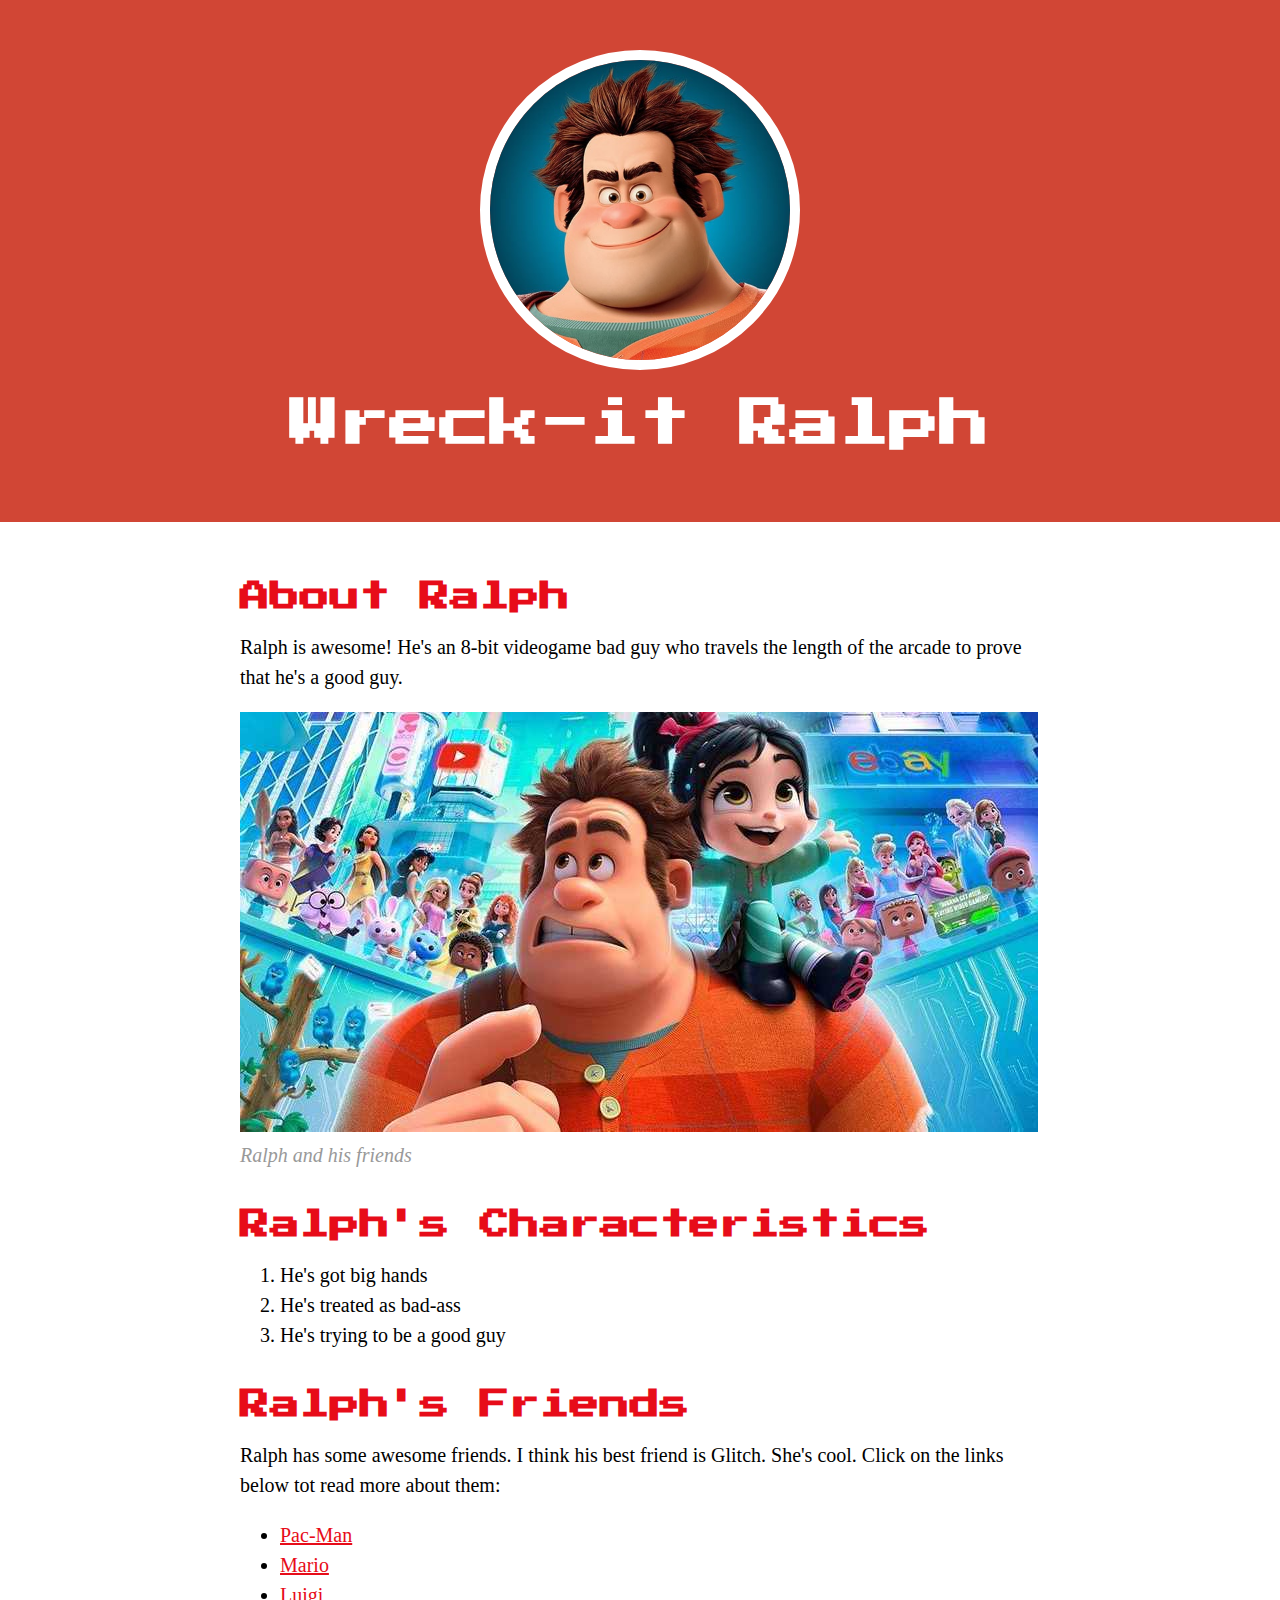
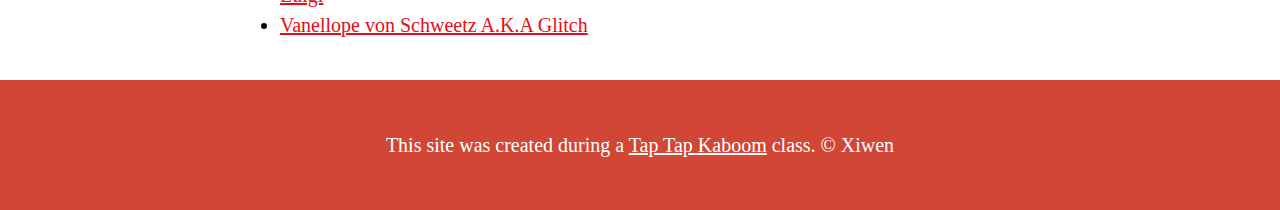
<file: index.html>
<!DOCTYPE html>
<html>
<head>
	<title>WRECK-IT RALPH</title>
	<link rel="icon" href="img/ralph.jpeg">
	<link href="https://fonts.googleapis.com/css2?family=Press+Start+2P&display=swap" rel="stylesheet">
	<link rel="stylesheet" type="text/css" href="css/hero.css">
</head>
<body>
	<!-- header element -->
	<header>
		<img src="img/ralph.jpeg">
		<h1>Wreck-it Ralph</h1>
	</header>

	<!-- main element -->
	<main>
		<h2>About Ralph</h2>
		<p>Ralph is awesome! He's an 8-bit videogame bad guy who travels the length of the arcade to prove that he's a good guy.</p>
		<img src="img/ralph2.jpg">
		<p class="caption">Ralph and his friends</p>
		<h2>Ralph's Characteristics</h2>
		<ol> <!--Ordered list is a numbered list-->
			<li>He's got big hands</li>
			<li>He's treated as bad-ass</li>
			<li>He's trying to be a good guy</li>
		</ol>
		<!--Friends-->
		<h2>Ralph's Friends</h2>
		<p>Ralph has some awesome friends. I think his best friend is Glitch. She's cool. Click on the links below tot read more about them: </p>
		<ul> <!--Unordered list is a bulleted list-->
			<li><a target="_blank" href="https://en.wikipedia.org/wiki/Pac-Man">Pac-Man</a></li>
			<li><a target="_blank" href="https://en.wikipedia.org/wiki/Mario">Mario</a></li>
			<li><a target="_blank" href="https://en.wikipedia.org/wiki/Luigi">Luigi</a></li>
			<li><a target="_blank" href="https://disney.fandom.com/wiki/Vanellope_von_Schweetz">Vanellope von Schweetz A.K.A Glitch </a></li>
		</ul>
	</main>

<!--Footer Element-->
<footer>
	<p>This site was created during a <a href="https://taptapkaboom.com">Tap Tap Kaboom</a> class. &copy; Xiwen</p>

</footer>

</body>
</html>
</file>
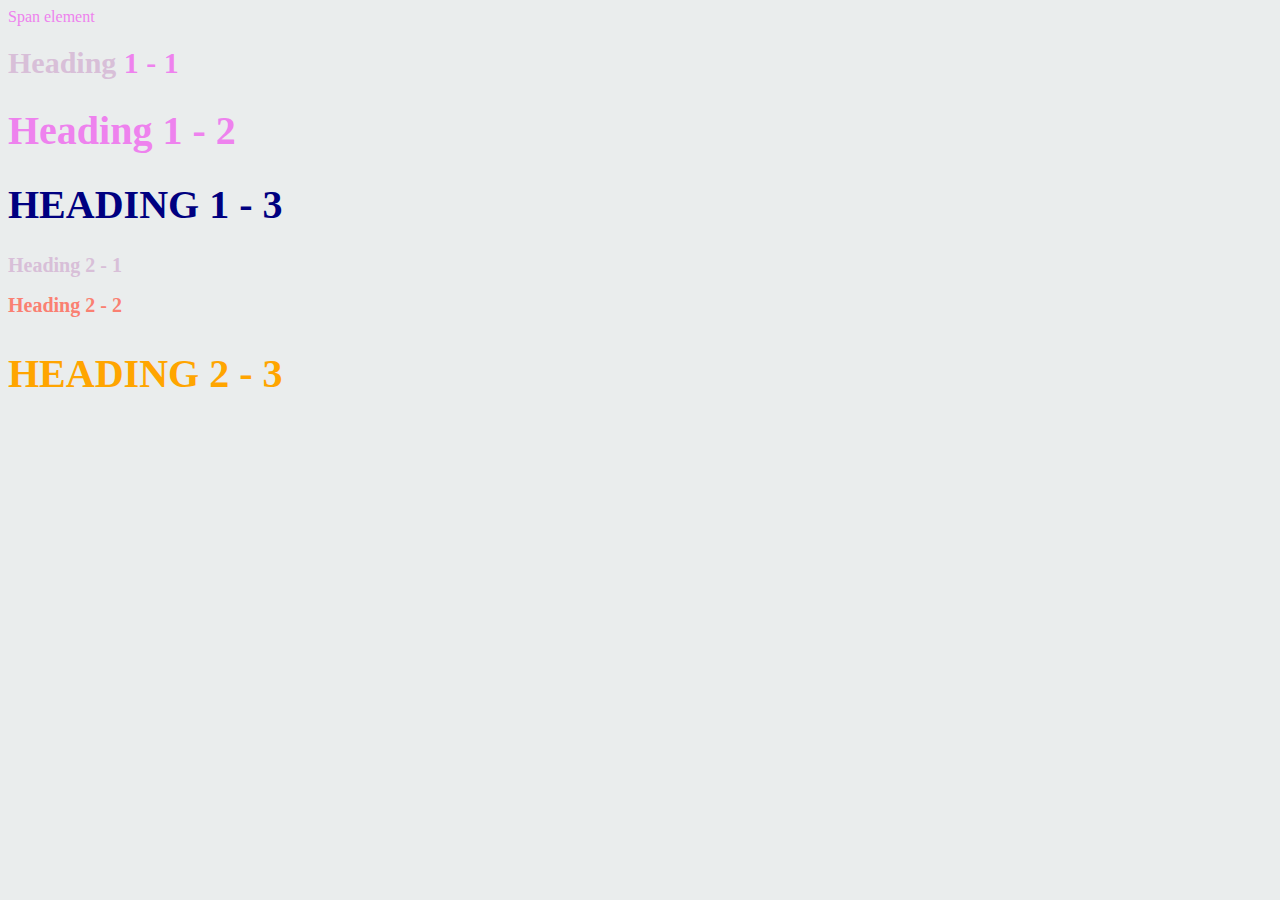
<file: style-test.html>
<!DOCTYPE html>
<html>
<head>
	<title>Style test</title>
	<link rel="stylesheet" type="text/css" href="css/test.css">
</head>
<body>
	<span>Span element</span>
	<h1>Heading <span>1 - 1</span> </h1>
	<h1 class="big"><span>Heading 1 - 2</span> </h1>
	<h1 class="big uppercase">Heading 1 - 3 </h1>
	<h2 style="font-size: 20px; color: #D8BFD8;">Heading 2 - 1 </h2>
	<h2 style="font-size: 20px; color: salmon;">Heading 2 - 2 </h2>
	<h2 class="big uppercase"; style=" color: orange;">Heading 2 - 3 </h2>

</body>
</html>
</file>
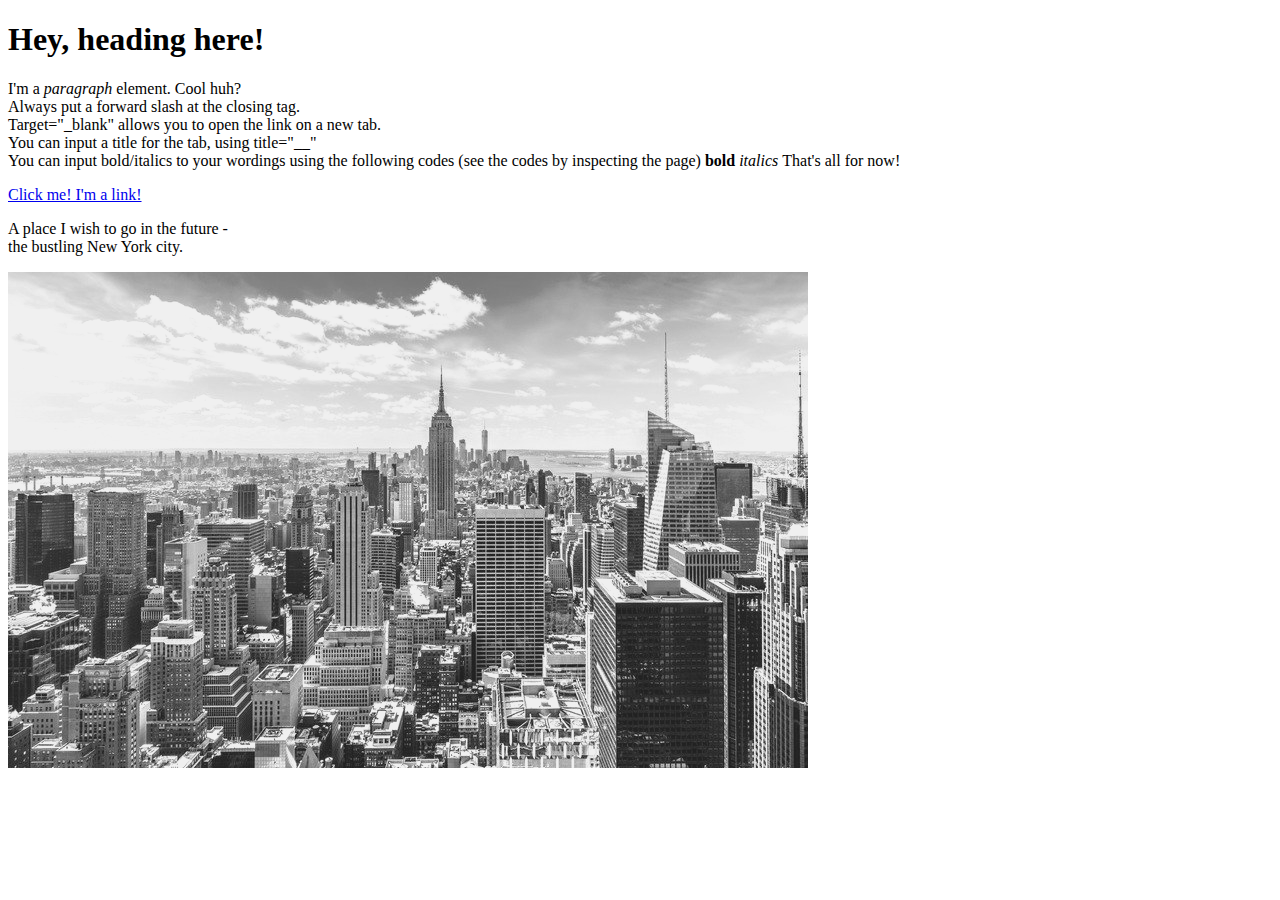
<file: test.html>
<!DOCTYPE html>
<html>
<head>
	<title>Test Page</title>
</head>
<body>
	<h1>Hey, heading here! </h1>
	<p> I'm a <i>paragraph</i> element. Cool huh? <br>
	Always put a forward slash at the closing tag. <br>
	Target="_blank" allows you to open the link on a new tab. <br>
	You can input a title for the tab, using title="__" <br>
	You can input bold/italics to your wordings using the following codes (see the codes by inspecting the page) <b>bold</b> <i>italics </i> 
	That's all for now! </p>
	<a href= "https://google.com" target="_blank"title="Let's go to google!">Click me! I'm a link!</a>
	<p>A place I wish to go in the future - <br>
	the bustling New York city.</p>
	<img src="img/new york.png">
</body>
</html>
</file>
<file: css/hero.css>
body{
	margin: 0;
	font-family: 'Segoe UI';
	font-size: 20px;
	line-height: 30px;
}

header{
	background-color: #d14635;
	text-align : center;
	padding-top: 50px;
	padding-bottom: 50px;
	font-family: 'Press Start 2P', cursive;;
}

h1,h2{
	font-family: 'Press Start 2P', cursive;;
}

/* header styles */
/* write your comment here */

header h1{
	color: white;
	font-size: 50px;
}

header img{
	border-radius: 160px;
	width: 300px;
	border: 10px solid white;
}

main{
	max-width: 800px;
	margin: 0 auto;
	padding: 20px;
}



main img{
	max-width: 100%;
}

h2{
	font-size: 30px;
	color: #e70c19;
	margin: 40px 0 10px;
}

a{
	color: #e70c19;
}
a:hover{
	background-color: navy;
	color: white;
}

footer{
	background-color: #d14635;
	text-align: center;
	color: white;
	padding: 50px;
}

footer p{
	margin: 0;
}

footer a{
	color: white;
}
footer a:hover{
	opacity: .5;
	background-color: transparent;
}

p.caption{
	color: #999999;
	font-style: italic;
	margin-top: 0;
}
</file>
<file: css/test.css>
body{
	background-color: #EAEDED;
}
h1{
	font-size: 30px;
	color: #D8BFD8;
}

h2{

}

.big{
	font-size:40px 
}

.uppercase{
	text-transform: uppercase;
}

.big.uppercase{
	color: navy;
}

span{
	color: violet;
}
</file>
